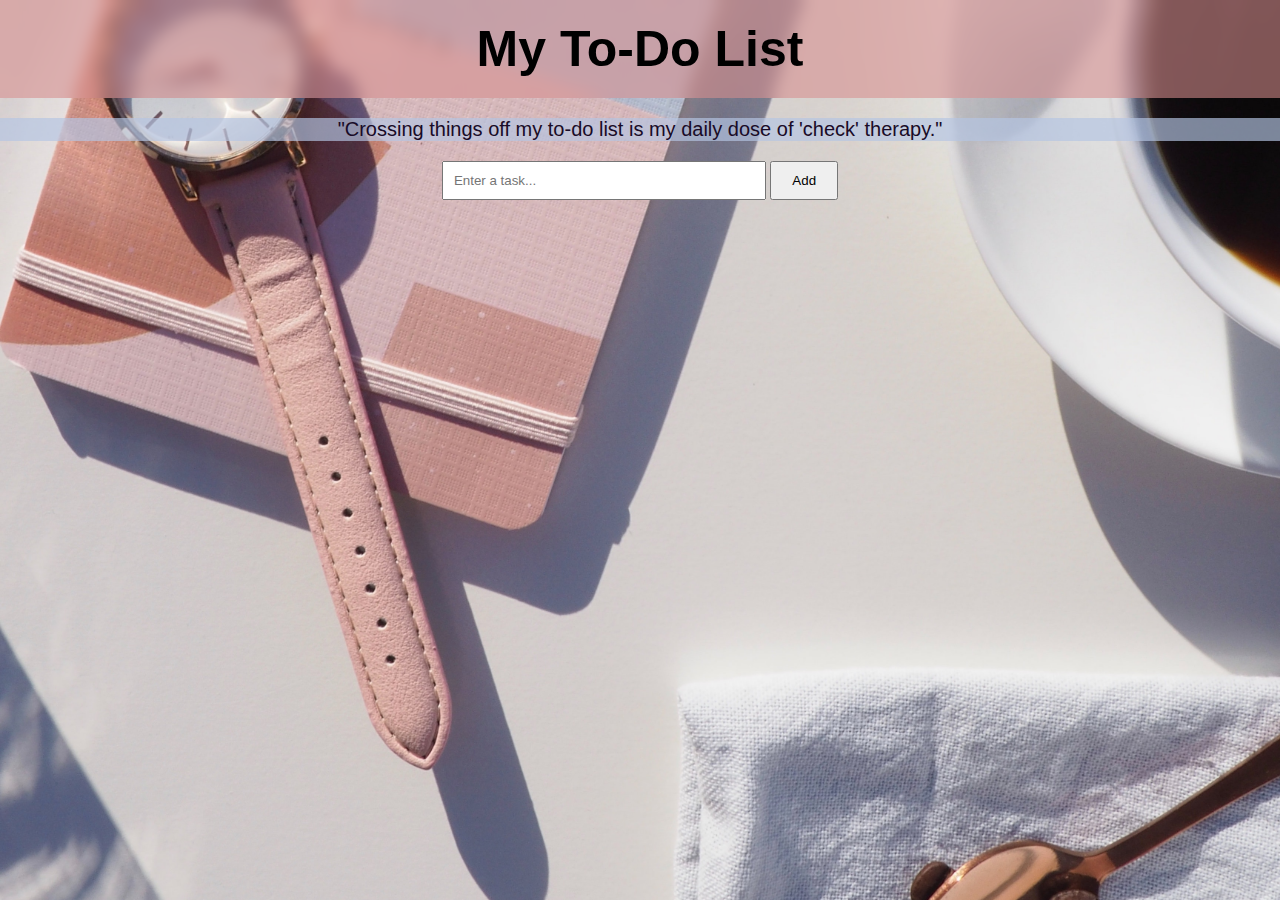
<file: task1/index.html>
<!DOCTYPE html>
<html>
<head>
  <title>To-Do List</title>
  <link rel="stylesheet" type="text/css" href="styles.css">
</head>
<body>
  <h1>My To-Do List</h1>
  <p>"Crossing things off my to-do list is my daily dose of 'check' therapy."</p>
  <div id="container">
    <input type="text" id="taskInput" placeholder="Enter a task...">
    <button id="addButton">Add</button>
  </div>
  <ul id="taskList">
  </ul>
  <script src="main.js"></script>
</body>
</html>
</file>
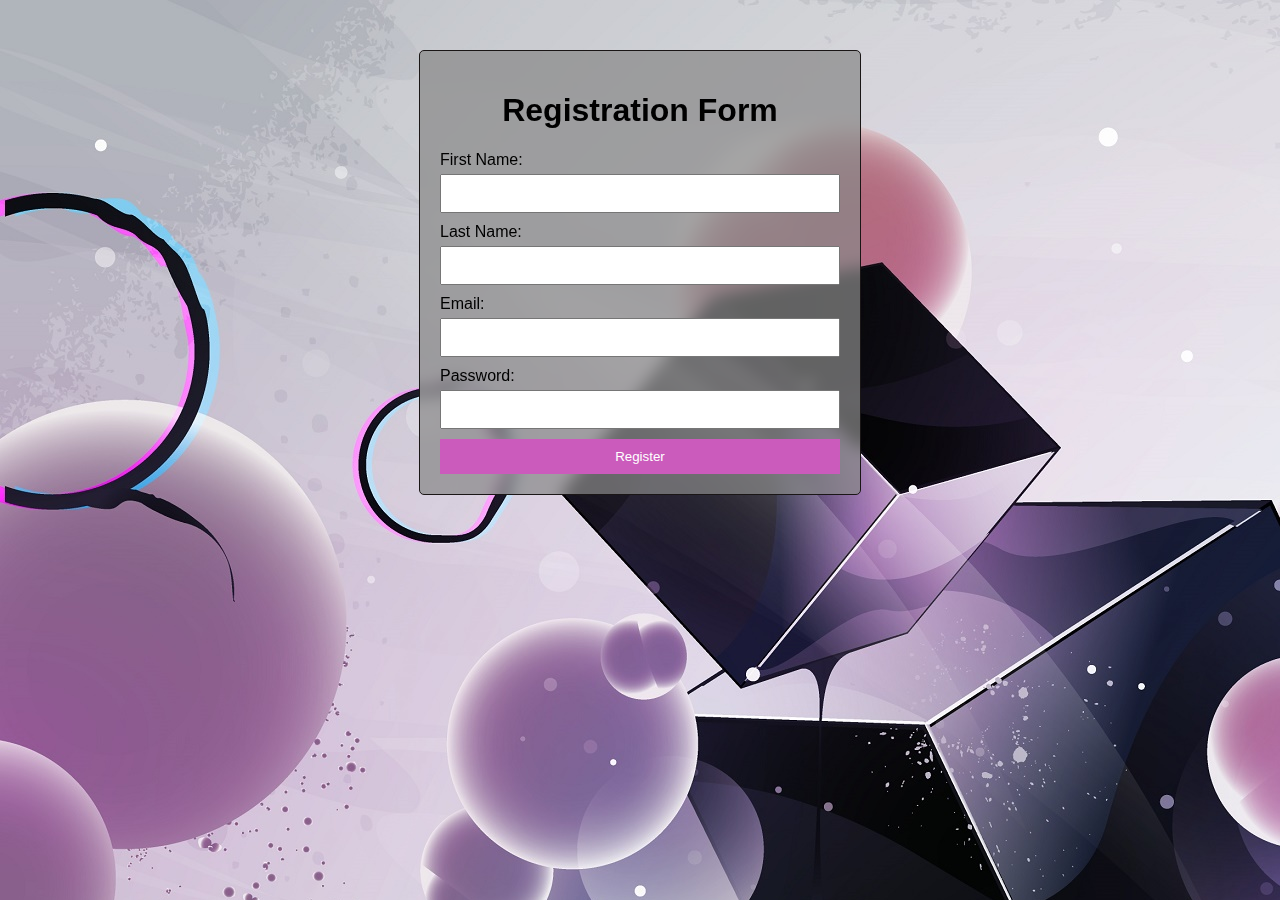
<file: task3/index.html>
<!DOCTYPE html>
<html>
<head>
  <title>Registration Form</title>
  <link rel="stylesheet" type="text/css" href="styles.css">
</head>
<body>
  <div class="container">
    <h1>Registration Form</h1>
    <form id="registrationForm">
      <label for="firstName">First Name:</label>
      <input type="text" id="firstName" required>

      <label for="lastName">Last Name:</label>
      <input type="text" id="lastName" required>

      <label for="email">Email:</label>
      <input type="email" id="email" required>

      <label for="password">Password:</label>
      <input type="password" id="password" required>

      <button type="submit">Register</button>
    </form>
  </div>
  <footer>
    <div id="userDataContainer"></div>
  </footer>
  <script src="main.js"></script>
</body>
</html>
</file>
<file: task1/styles.css>
body {
    font-family: Arial, sans-serif;
    margin: 0;
    padding: 0;
    background-image: url('background.jpg');
    background-repeat: no-repeat;
    background-size: cover;
    background-position: center;
  }
  
  
  h1 {
    text-align: center;
    font-size: 50px;
    font-family:'Trebuchet MS', 'Lucida Sans Unicode', 'Lucida Grande', 'Lucida Sans', Arial, sans-serif;
    color: rgb(0, 0, 0);
    text-decoration-color: aliceblue;
    background-color: #d78f8f93;
    backdrop-filter: blur(8px);
    padding: 20px 0;
    margin: 0;
  }
  
  p {
    font-family:'Segoe UI', Tahoma, Geneva, Verdana, sans-serif;
    text-align: center;
    background-color: rgba(180, 197, 226, 0.671);
    outline: #020101;
    font-size: 20px;
    color: rgb(25, 11, 39);
  }
  
  #container {
    text-align: center;
    margin: 20px 0;
  }
  
  #taskInput {
    padding: 10px;
    width: 300px;
  }
  
  #addButton {
    padding: 10px 20px;
  }
  
  #taskList {
    list-style-type: none;
    padding: 0;
  }
  
  #taskList li {
    margin: 10px 0;
    background-color: #d1a5da;
    border-radius: 5px;
    display: flex;
    align-items: center;
    justify-content: space-between;
    padding: 10px;
  }
  
  .deleteButton {
    background-color: #ff6666;
    color: white;
    border:black;
    padding: 5px 10px;
    cursor: pointer;
  }
</file>
<file: task3/styles.css>
body {
    font-family: Arial, sans-serif;
    background-color: #c5c5c5ac;
    background-image: url(background.jpg);
  }
  
  .container {
    max-width: 400px;
    margin: 50px auto;
    padding: 20px;
    background-color: #888888b6;
    border: 1px solid #1a1616;
    border-radius: 5px;
    backdrop-filter: blur(8px);
  }
  
  h1 {
    text-align: center;
  }
  
  form {
    display: flex;
    flex-direction: column;
  }
  
  label {
    margin-bottom: 5px;
  }
  
  input[type="text"],
  input[type="email"],
  input[type="password"] {
    padding: 10px;
    margin-bottom: 10px;
  }
  
  button[type="submit"] {
    padding: 10px;
    background-color: #cb5bbc;
    color: white;
    border: none;
    cursor: pointer;
  }
  
  button[type="submit"]:hover {
    background-color: #f38bdc;
  }
  footer{
    background-color: rgba(124, 124, 124, 0.649);
    border-color: black;
    backdrop-filter: blur(8px);
    border-bottom: #1a1616;
      }
</file>
